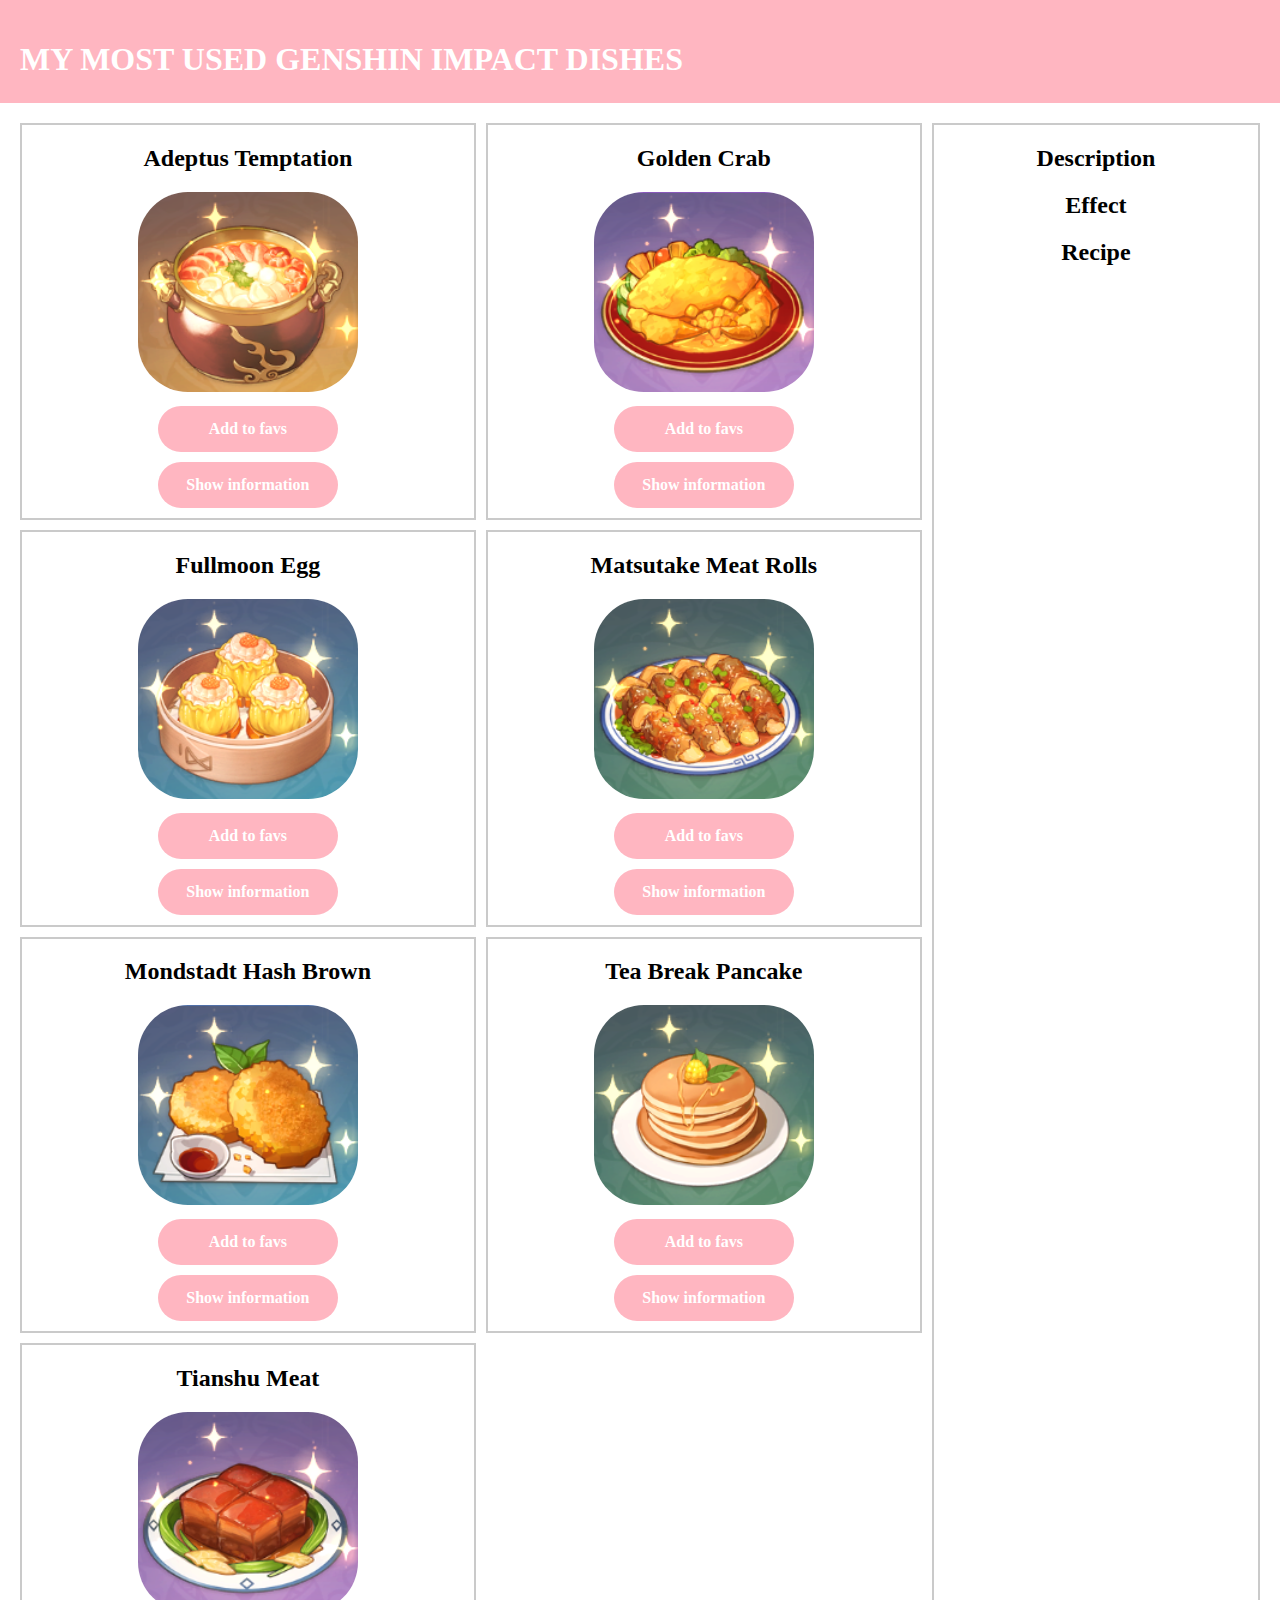
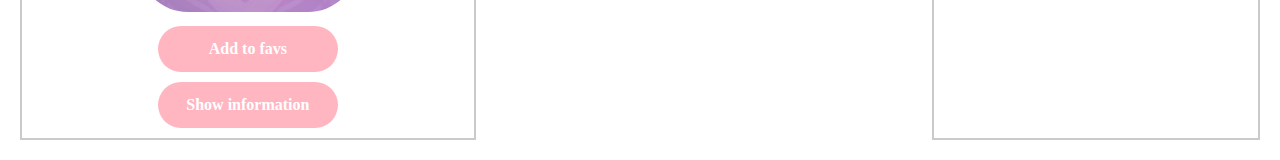
<file: PRG3-magazine/index2.html>
<!doctype html>
<html lang="en">
<head>
    <meta charset="UTF-8">
    <title>Magazine!</title>
    <link rel="stylesheet" type="text/css" href="css/style.css"/>
</head>
<body>
<header>
    <h1>MY MOST USED GENSHIN IMPACT DISHES</h1>
</header>
<main class="grid-container" id="listDishes">
    <div class="description">
        <h2 id="nameDish"></h2>
        <h2>Description</h2>
        <p id="target-description"></p>
        <h2>Effect</h2>
        <p id="target-effect"></p>
        <h2>Recipe</h2>
        <p id="target-recipe"></p>
    </div>
</main>

<!-- TODO -->
<script type="text/javascript" src="js/main2.js"></script>
</body>
</html>
</file>
<file: PRG3-magazine/css/style.css>
body{
    background-color: white;
    margin: 0;
    padding: 0;
}

img{
    border-radius: 50px;
}

.star{
    height: 50px;
    width: 50px;
    position: relative;
    right: 10px;
    top: 10px;
}
header{
    width: 100%;
    display: block;
    background-color: lightpink;
    padding-top: 20px;
    padding-bottom: 3px;
    padding-left: 20px;
}

h1{
    color: white;
}

/*section {
    margin: 20px;
    border: 2px solid #cacaca;
    width: 300px;
}

.sectionContent{
    text-align: center;
    margin: 0 auto;
}
*/

.favBtn, .detailsBtn{
    border-radius: 50px;
    border: 0 ;
    background-color: lightpink;
    padding: 14px 15px;
    margin: 10px auto;
    width: 150px;
    color: white;
    font-weight: bold;
    text-align: center;
    text-decoration: none;
    display: block;
}

.favBtn:hover, .detailsBtn:hover{
    background-color: #bca6ee;
    cursor: pointer;
}

.favBtn:active, .detailsBtn:active{
    border: 2px solid indianred;
    background-color: #bca6ee;
}

.grid-container{
    display: grid;
    grid-template-columns: auto auto auto /*auto*/;
    grid-gap: 10px;
    background-color: white;
    padding: 20px;
}

.grid-container div{
    border: 2px solid #cacaca;
    text-align: center;
}

.description{
    grid-row-start: 1;
    grid-column-start: 3;
    grid-row-end: 5;
    grid-column-end: 3;
}

#target-description, #target-effect, #target-recipe{
    max-width: 400px;
    margin: auto;
}

.fav{
    background-color: #ffdea0;
}

@media (max-width: 750px){
    .grid-container{
        grid-template-columns: auto;
    }

    .description{
        grid-row-start: 1;
        grid-column-start: 1;
        grid-row-end: 5;
        grid-column-end: 1;
    }
}

@media (min-width: 751px) and (max-width: 1000px){
    .grid-container{
        grid-template-columns: auto auto;
    }

    .description{
        grid-row-start: 1;
        grid-column-start: 2;
        grid-row-end: 5;
        grid-column-end: 2;
    }
}
</file>
